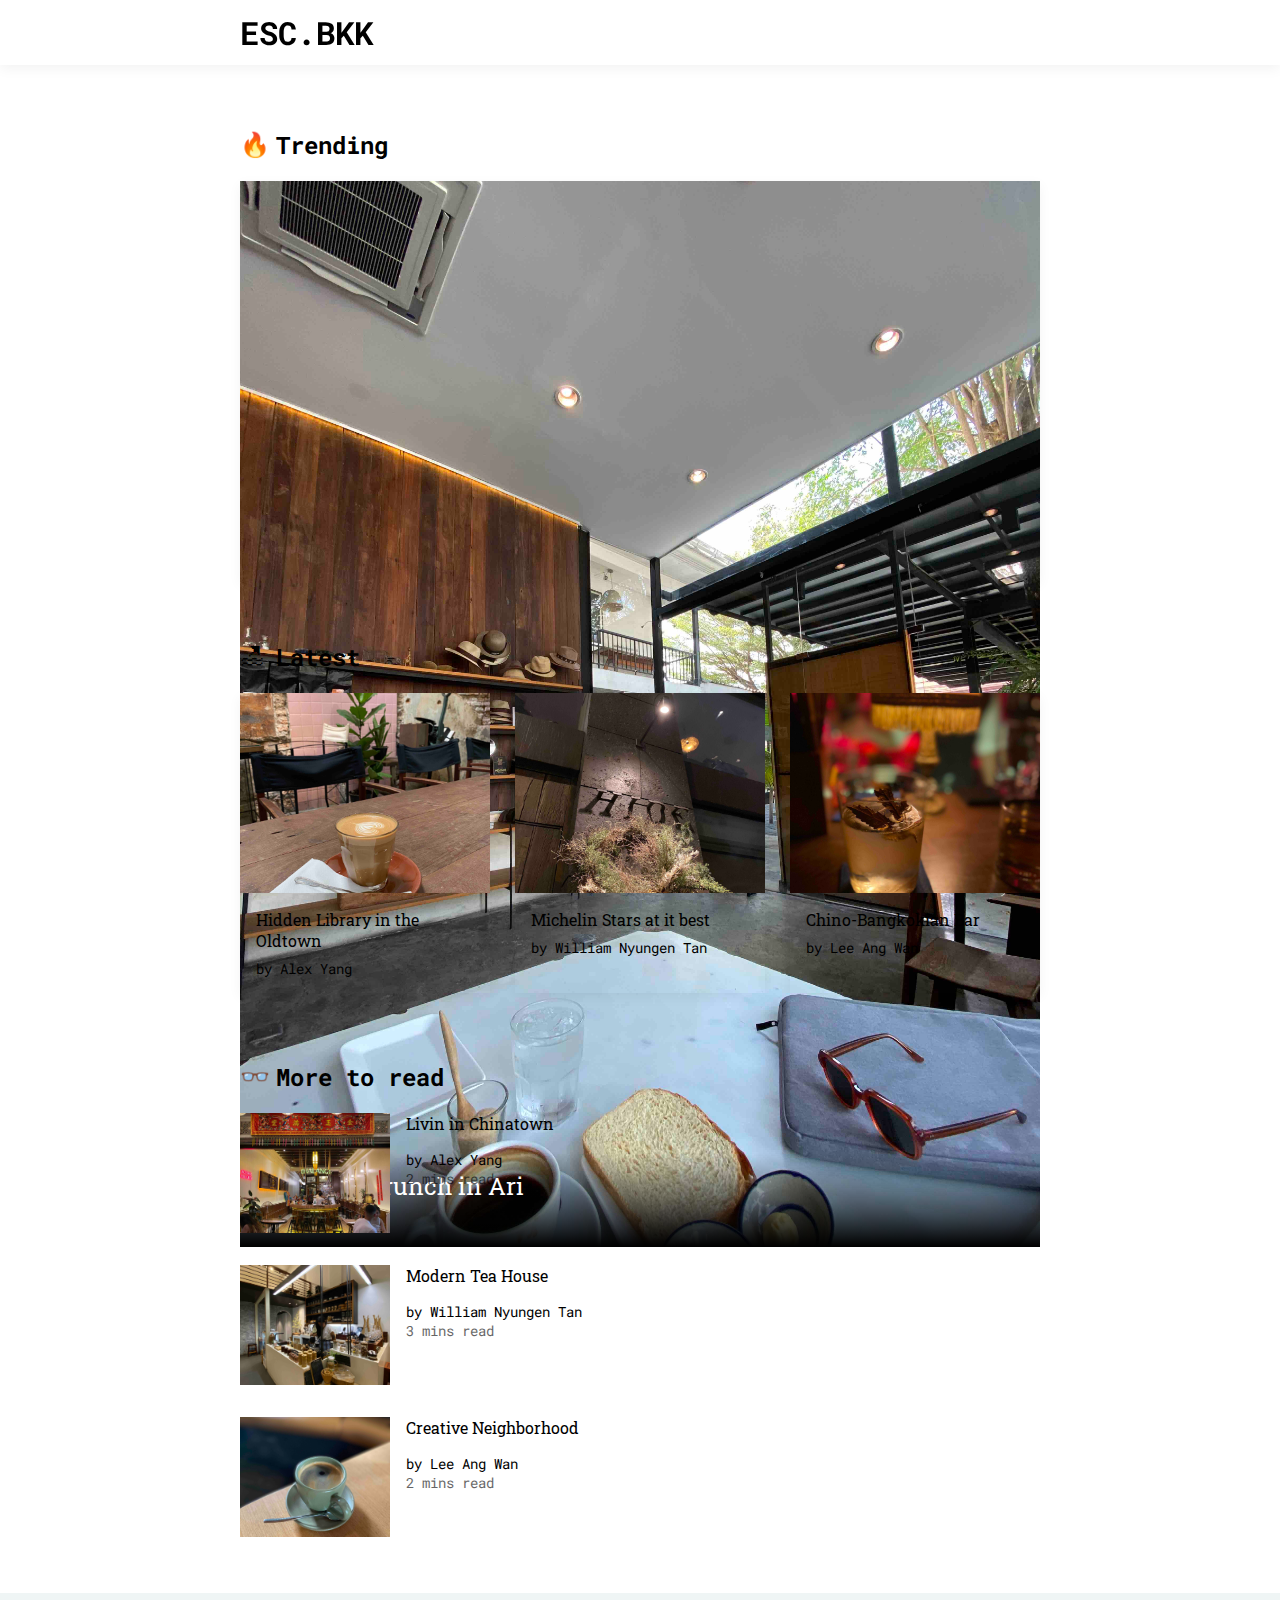
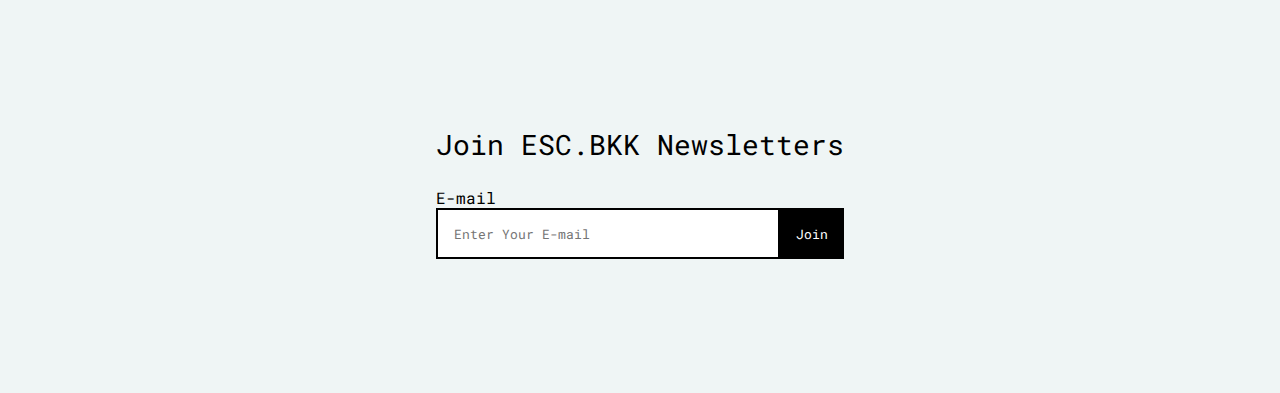
<file: index.html>
<!DOCTYPE html>

<head>
    <meta name="viewport" content="width=device-width">

    <link rel="stylesheet" href="https://cdnjs.cloudflare.com/ajax/libs/font-awesome/4.7.0/css/font-awesome.min.css">
    <link href="https://fonts.googleapis.com/css?family=Roboto+Mono|Roboto+Slab&display=swap" rel="stylesheet">
    <link rel="stylesheet" href="styles/style.css">
</head>

<body>
    <nav id="navtab">
        <div class="ds-c-nav-width">
            <a href="index.html" class="ds-text-secondary logo nav-padding">ESC.BKK</a>
        </div>
    </nav>
    <div class="section-wrapper">
        <div id="topsection">
            <div class="ds-c-title">
                <span class="ds-text-24px">🔥</span>
                <h2 class="ds-text-secondary">Trending</h2>
            </div>

            <a href="postpage.html" class="ds-srf-primary-card">
                <img class="img-bg ds-srf-img" src="img/pladub.jpg"
                />
                <div class="title-text">
                    <div class="ds-text-primary ds-text-24px" >Pladib: A brunch in Ari</div>
                    <span class="ds-text-secondary">by John Wong</span>
                </div>
            </a>
        </div>
        <div id="middlesection">
            <div class="ds-c-title">
                <span class="ds-text-24px">🏖</span>
                <h2 class="ds-text-secondary">Latest</h2>
            </div>
            <div class="ds-srf-secondary-card-wrapper">
                <a href="#" class="ds-srf-secondary-card">
                    <img class="img-bg ds-srf-img-secondary" src="img/bookhemian.jpg" />
                    <div class="ds-detail-section-nd-card">
                        <div class="ds-text-primary ds-text-16px ds-mrgn-btm-8">Hidden Library in the Oldtown</div>
                        <span class="ds-text-secondary ds-text-14px ">by Alex Yang</span>
                    </div>
                </a>
                <a href="#" class="ds-srf-secondary-card">
                    <img class="img-bg ds-srf-img-secondary" src="img/hide.jpg" />
                    <div class="ds-detail-section-nd-card">
                        <div class="ds-text-primary ds-text-16px ds-mrgn-btm-8">Michelin Stars at it best</div>
                        <span class="ds-text-secondary ds-text-14px ">by William Nyungen Tan</span>
                    </div>
                </a>
                <a href="#" class="ds-srf-secondary-card">
                    <img class="img-bg ds-srf-img-secondary" src="img/hm.jpg" />
                    <div class="ds-detail-section-nd-card">
                        <div class="ds-text-primary ds-text-16px ds-mrgn-btm-8">Chino-Bangkokian Bar </div>
                        <span class="ds-text-secondary ds-text-14px ">by Lee Ang Wan</span>
                    </div>
                </a>
            </div>
        </div>

        <div id="middlesection">
            <div class="ds-c-title">
                <span class="ds-text-24px">👓</span>
                <h2 class="ds-text-secondary">More to read</h2>
            </div>
            <div class="ds-srf-secondary-list-wrapper">
                <a href="#" class="ds-srf-secondary-list">
                    <img class="img-bg ds-srf-list-img" src="img/Thalang.jpg" />
                    <div class="ds-detail-section">
                        <div class="ds-text-primary ds-text-16px ds-mrgn-btm-16">Livin in Chinatown</div>
                        <span class="ds-text-secondary ds-text-14px ">by Alex Yang</span>
                        <div>
                            <span class="ds-text-secondary ds-text-14px ds-opc-6">2 mins read</span>
                        </div>
                    </div>
                </a>
                <a href="#" class="ds-srf-secondary-list">
                    <img class="img-bg ds-srf-list-img" src="img/ryu.jpg" />
                    <div class="ds-detail-section">
                        <div class="ds-text-primary ds-text-16px ds-mrgn-btm-16">Modern Tea House</div>
                        <span class="ds-text-secondary ds-text-14px ">by William Nyungen Tan</span>
                        <div>
                            <span class="ds-text-secondary ds-text-14px ds-opc-6">3 mins read</span>
                        </div>
                    </div>
                </a>
                <a href="#" class="ds-srf-secondary-list">
                    <img class="img-bg ds-srf-list-img"src="img/sarnie1.jpg" />
                    <div class="ds-detail-section">
                        <div class="ds-text-primary ds-text-16px ds-mrgn-btm-16">Creative Neighborhood</div>
                        <span class="ds-text-secondary ds-text-14px ">by Lee Ang Wan</span>
                        <div>
                            <span class="ds-text-secondary ds-text-14px ds-opc-6">2 mins read</span>
                        </div>
                    </div>
                </a>
            </div>
        </div>
        <div id="footer">
            <form>
                <div class="ds-text-secondary ds-text-28px ds-mrgn-btm-24">Join ESC.BKK Newsletters</div>
                <div class="ds-lyt-col-start">
                    <label class="ds-text-secondary">E-mail</label>
                    <div class="ds-lyt-row ds-input-wrapper ">
                        <input placeholder="Enter Your E-mail" class="ds-input-style">
                        <button class="ds-primary-btn ds-text-secondary">Join</button>
                    </div>
                </div>
            </form>
        </div>
    </div>
</body>
</file>
<file: styles/style.css>
@import url("layout.css");
@import url("form.css");
@import url("textstyle.css");


body {
    display: block;
    margin: 0px;
}

a {
    text-decoration: none;
    color: black;
}

.logo {
    font-size: 32px;
    font-weight: 900;
}



#navtab {
    top: 0;
    background-color: #ffffff;
    width: 100vw;
    min-height: 65px;
    box-shadow: 0 4px 12px 0 rgba(0, 0, 0, .05);
    display: flex;
    align-items: center;
    position: fixed;
    z-index: 300;
}

.nav-padding {
    padding: 0;
    text-align: left;
}


.section-wrapper {
    margin: auto;
    position: relative;
    top: 85px;
}

.ds-c-title {
    display: grid;
    grid-template-columns: 20px 200px;
    grid-gap: 16px;
    align-items: center;
}



/* Section Wrapper */
#topsection {
    padding: 24px;
    height: 400px;
    min-width: 290px;
    width: 100%;
    max-width: 800px;
    margin: auto;
    margin-bottom: 64px;
}

#contentsection {
    padding: 24px;
    height: auto;
    min-width: 290px;
    width: 100%;
    max-width: 800px;
    margin: auto;
    margin-bottom: 64px;
}

#middlesection {
    padding: 24px;
    height: auto;
    width: 100%;
    margin: auto;
    max-width: 800px;
}

#footer {
    height: 400px;
    width: 100%;
    background-color: rgb(95, 158, 160, .1);
    color: #000;
    display: flex;
    justify-content: center;
    align-items: center;
    padding: 0;
}


/* Card */
.ds-srf-img {
    object-fit: cover; 
    width: 100%; 
    height: 100%;
}

.ds-srf-img-secondary {
    object-fit: cover; 
    width: 100%; 
    height: 200px;
}

.ds-srf-list-img {
    object-fit: cover; 
    width: 150px; 
    height: 120px;
}

.ds-srf-primary-card {
    display: grid;
    grid-template-areas: "a";
    width: 100%;
    height: 100%;
    max-height: 400px;
    background-color: #ffffff;
    box-shadow: 0 4px 12px 0 rgba(0, 0, 0, .05);
    align-items: flex-end;
}

.img-bg {
    grid-area: a;
}

.title-text {
    color: #ffffff;
    grid-area: a;
    padding: 24px;
    background: linear-gradient(0deg, rgba(0, 0, 0, 1) 0%, rgba(0, 0, 0, 0) 93%);
}



.ds-srf-secondary-card-wrapper {
    display: flex;
    flex-direction: row;
    justify-content: space-between;
    width: 100%;
    height: 100%;
}

.ds-srf-secondary-list-wrapper {
    display: flex;
    flex-direction: column;
    width: 100%;
    height: 100%;
}

.ds-srf-secondary-card {
    height: 300px;
    width: 250px;
    box-shadow: 0 4px 12px 0 rgba(0, 0, 0, .05);
    display: flex;
    flex-direction: column;
}

.ds-srf-secondary-list {
    height: auto;
    width: 100%;
    display: flex;
    align-items: flex-start;
    flex-direction: row;
    margin-bottom: 32px;
}

.ds-detail-section {
    padding: 0 16px;
}

.ds-detail-section-nd-card {
    padding: 16px;
}

.ds-profile-wrapper {
    padding: 32px 0;
}

.ds-img-profile {
    max-width: 65px;
    max-height: 65px;
    width: 65px;
    height: 65px;
    border-radius: 100px;
    -webkit-border-radius: 100px;
    -moz-border-radius: 100px;
    -ms-border-radius: 100px;
    -o-border-radius: 100px;
}



@media (max-width: 479px) {
    .ds-srf-secondary-card-wrapper {
        display: flex;
        flex-direction: column;
        justify-content: flex-start;
        width: 100%;
        height: auto;
    }
    .ds-srf-secondary-card {
        height: 300px;
        width: 100%;
        box-shadow: 0 4px 12px 0 rgba(0, 0, 0, .05);
        display: flex;
        flex-direction: column;
        margin-bottom: 24px;
    }
    .section-wrapper {
        width: 100vw;
    }
    #topsection {
        padding: 0px;
    }
    #middlesection {
        padding: 0px;
    }
    .nav-padding {
        padding: 0 16px;
    }
}

@media (max-width: 848px) {
    .ds-srf-secondary-card-wrapper {
        display: flex;
        flex-direction: column;
        justify-content: flex-start;
        width: 100%;
        height: auto;
    }
    .ds-srf-secondary-card {
        height: 300px;
        width: 100%;
        box-shadow: 0 4px 12px 0 rgba(0, 0, 0, .05);
        display: flex;
        flex-direction: column;
        margin-bottom: 24px;
    }
    #topsection {
        padding: 0px;
    }
    #middlesection {
        padding: 0px;
    }
}

@media (max-width: 978px) {
    .section-wrapper {
        width: 90vw;
    }
    #topsection {
        height: 512px;
        margin-bottom: 64px;
        padding: 0px;
    }
    #contentsection {
        height: auto;
        margin-bottom: 64px;
        padding: 0px;
    }
    #middlesection {
        margin-bottom: 64px;
        padding: 0px;
    }
    .nav-padding {
        padding: 0 16px;
        text-align: center;
    }
    #footer {
        height: 300px;
        width: auto;
        background-color: rgb(95, 158, 160, .1);
        color: #000;
        display: flex;
        justify-content: center;
        align-items: center;
        padding: 16px;
        margin-bottom: 20px;
    }
}
</file>
